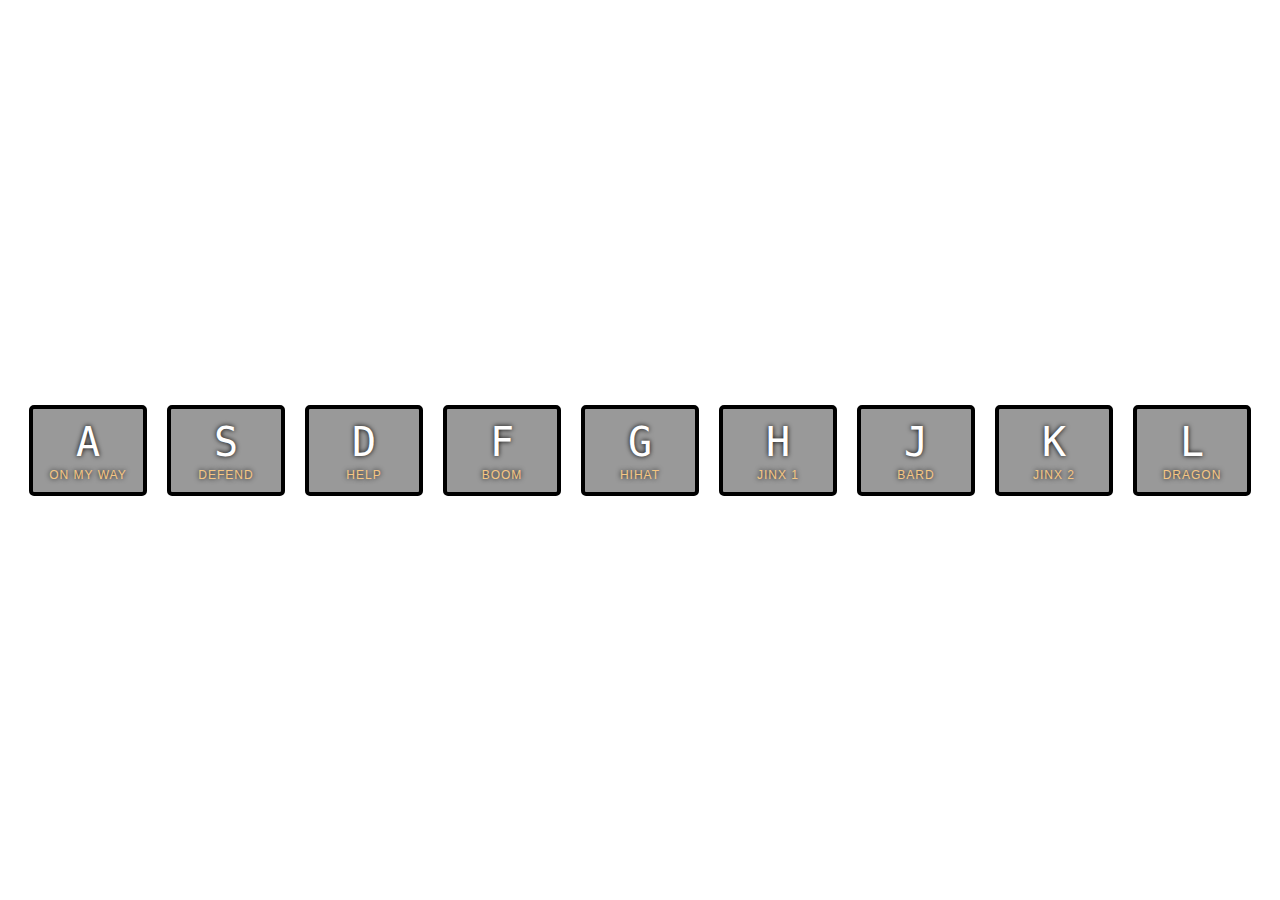
<file: index-START.html>
<!DOCTYPE html>
<html lang="en">
<head>
  <meta charset="UTF-8">
  <title>JS Drum Kit</title>
  <link rel="stylesheet" href="style.css">
</head>
<body>


  <div class="keys">
    <div data-key="65" class="key">
      <kbd>A</kbd>
      <span class="sound">on my way</span>
    </div>
    <div data-key="83" class="key">
      <kbd>S</kbd>
      <span class="sound">defend</span>
    </div>
    <div data-key="68" class="key">
      <kbd>D</kbd>
      <span class="sound">help</span>
    </div>
    <div data-key="70" class="key">
      <kbd>F</kbd>
      <span class="sound">boom</span>
    </div>
    <div data-key="71" class="key">
      <kbd>G</kbd>
      <span class="sound">hihat</span>
    </div>
    <div data-key="72" class="key">
      <kbd>H</kbd>
      <span class="sound">jinx 1</span>
    </div>
    <div data-key="74" class="key">
      <kbd>J</kbd>
      <span class="sound">bard</span>
    </div>
    <div data-key="75" class="key">
      <kbd>K</kbd>
      <span class="sound">jinx 2</span>
    </div>
    <div data-key="76" class="key">
      <kbd>L</kbd>
      <span class="sound">dragon</span>
    </div>
  </div>

  <audio data-key="65" src="sounds/ping_omw.mp3"></audio>
  <audio data-key="83" src="sounds/ping_defend.mp3"></audio>
  <audio data-key="68" src="sounds/ping_help.mp3"></audio>
  <audio data-key="70" src="sounds/boom.wav"></audio>
  <audio data-key="71" src="sounds/hihat.wav"></audio>
  <audio data-key="72" src="sounds/File0059.mp3"></audio>
  <audio data-key="74" src="sounds/File0053.mp3"></audio>
  <audio data-key="75" src="sounds/File0014.mp3"></audio>
  <audio data-key="76" src="sounds/monster_dragon_death.mp3"></audio>

<script src="script.js"></script>


</body>
</html>
</file>
<file: style.css>
html {
  font-size: 10px;
  background: url(https://media.giphy.com/media/idjja8VBP7CzA8Vv3C/giphy.gif) bottom center;
  background-size: cover;
}

body,html {
  margin: 0;
  padding: 0;
  font-family: sans-serif;
}

.keys {
  display: flex;
  flex: 1;
  min-height: 100vh;
  align-items: center;
  justify-content: center;
}

.key {
  border: .4rem solid black;
  border-radius: .5rem;
  margin: 1rem;
  font-size: 1.5rem;
  padding: 1rem .5rem;
  transition: all .09s ease;
  width: 10rem;
  text-align: center;
  color: white;
  background: rgba(0,0,0,0.4);
  text-shadow: 0 0 .5rem black;
}

.playing {
  transform: scale(1.1);
  border-color: #f5c683;
  box-shadow: 0 0 1rem #f5c683;
}

kbd {
  display: block;
  font-size: 4rem;
}

.sound {
  font-size: 1.2rem;
  text-transform: uppercase;
  letter-spacing: .1rem;
  color: #f5c683;
}
</file>
